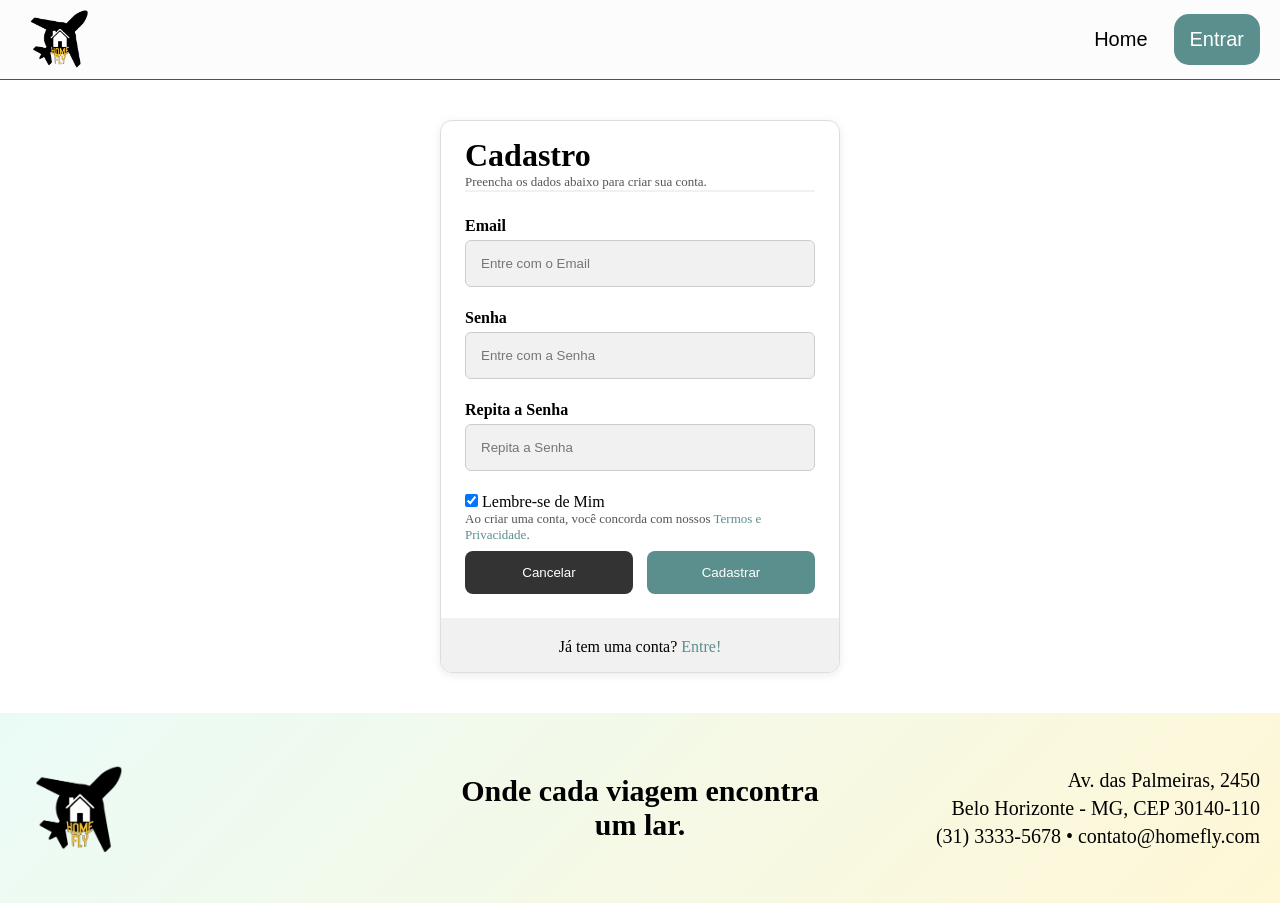
<file: FrontEnd/Cadastro.html>
<!DOCTYPE html>
<html lang="pt">
    <head>
        <meta charset="UTF-8">
        <meta name="viewport" content="width=device-width, initial-scale=1.0">
        <title>Cadastro</title>
        <link rel="stylesheet" href="css/padrao.css">
        <link rel="stylesheet" href="css/cadastro.css">
    </head>
    <body>     
        <header class="header">
            
            <nav class="navHeader">
                <div class="navHeader-logo">
                   <img src="img/logo.png" alt="Logo"> 
                </div>
                
                <div class="navHeader-links">
                    <a href="Landing.html" class="navHeader-link"> Home </a>
                    <a href="Login.html" class="navHeader-link caixa"> Entrar </a>
                </div>
            </nav>

        </header>

        <main class="content">

            <form action="action_page.php" method="post">

                <div class="container">
                    <h1>Cadastro</h1>
                    <p>Preencha os dados abaixo para criar sua conta.</p>
                    <hr>

                    <label for="email"><b>Email</b></label>
                    <input type="text" placeholder="Entre com o Email" name="email" required>

                    <label for="psw"><b>Senha</b></label>
                    <input type="password" placeholder="Entre com a Senha" name="psw" required>

                    <label for="psw-repeat"><b>Repita a Senha</b></label>
                    <input type="password" placeholder="Repita a Senha" name="psw-repeat" required>

                    <label>
                        <input type="checkbox" checked="checked" name="remember"> Lembre-se de Mim
                    </label>

                    <p>Ao criar uma conta, você concorda com nossos <a href="#">Termos e Privacidade</a>.</p>

                    <div class="clearfix">
                        <button type="button" class="cancelbtn">Cancelar</button>
                        <button type="submit" class="signupbtn">Cadastrar</button>
                    </div>
                </div>

                <div class="container" style="background-color:#f1f1f1">
                    <span class="psw">Já tem uma conta? <a href="Login.html">Entre!</a></span>
                </div>

            </form>
        </main>

       <footer class="footer">

            <div class="footerContent">

                <div class="footer-sobre">
                    <img src="img/logo.png" alt="Logo" class="footer-logo">
                </div>

                <div class="footer-slogan">
                    <p>Onde cada viagem encontra um lar.</p>
                </div>

                <div class="footer-info">
                    <div class="footer-endereco">
                        <p>Av. das Palmeiras, 2450</p>
                        <p>Belo Horizonte - MG, CEP 30140-110</p>
                        <p>(31) 3333-5678 • contato@homefly.com</p>
                    </div>
                </div>

            </div>
            
        </footer>
    </body>

</html>
</file>
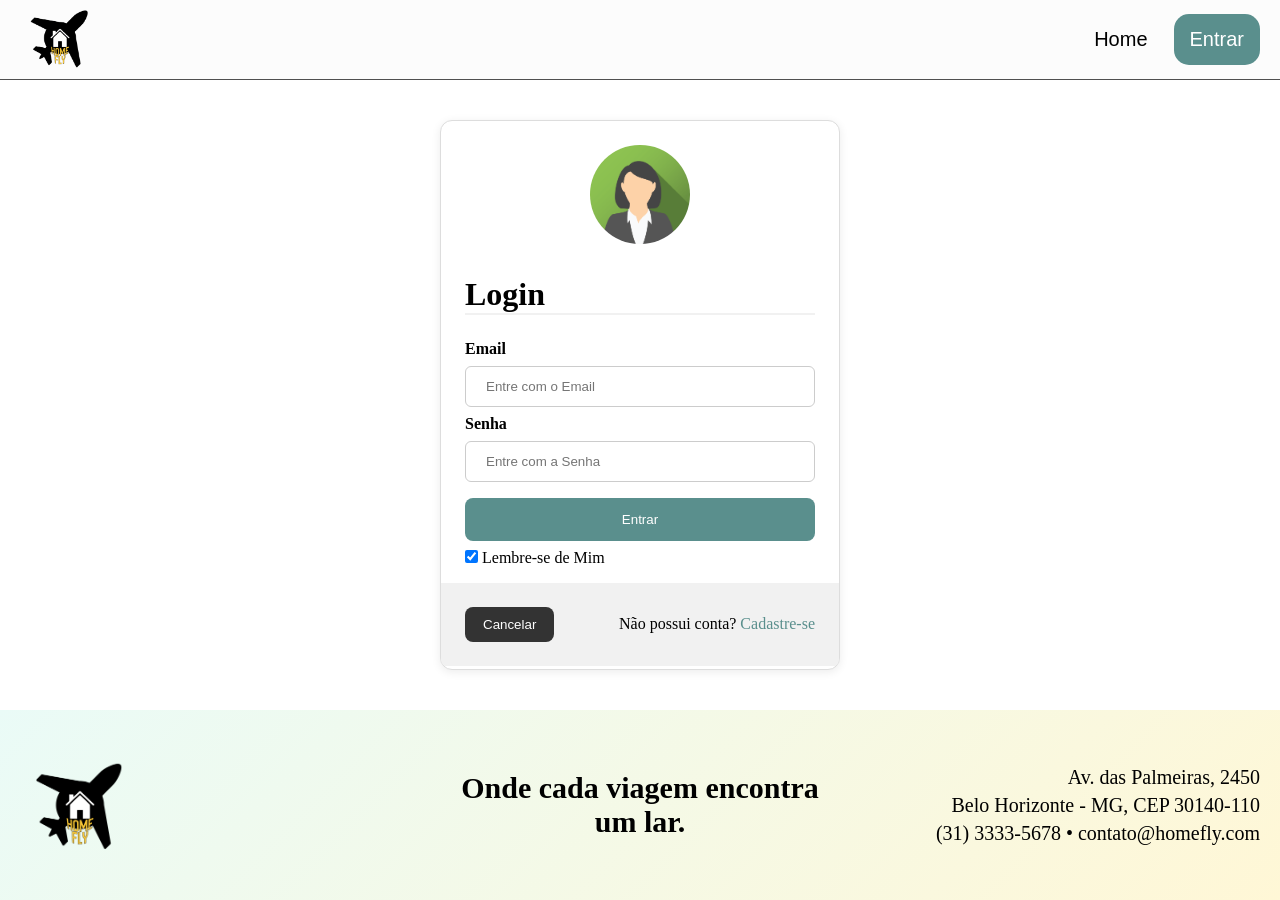
<file: FrontEnd/Login.html>
<!DOCTYPE html>
<html lang="pt">
    <head>
        <meta charset="UTF-8">
        <meta name="viewport" content="width=device-width, initial-scale=1.0">
        <title>Login</title>
        <link rel="stylesheet" href="css/padrao.css">
        <link rel="stylesheet" href="css/login.css">
    </head>
    <body>    

        <header class="header">

            <nav class="navHeader">
                <div class="navHeader-logo">
                   <img src="img/logo.png" alt="Logo"> 
                </div>
                
                <div class="navHeader-links">
                    <a href="Landing.html" class="navHeader-link"> Home </a>
                    <a href="Login.html" class="navHeader-link caixa"> Entrar </a>
                </div>
            </nav>
            
        </header>
            
        <main class="content">

            <form action="action_page.php" method="post">

                <div class="imgcontainer">
                    <img src="img/img_avatar2.png" alt="Avatar" class="avatar">
                </div>

                <div class="container">

                    <h1>Login</h1>
                    <hr>

                    <label for="uname"><b>Email</b></label>
                    <input type="text" placeholder="Entre com o Email" name="uname" required>

                    <label for="psw"><b> Senha </b></label>
                    <input type="password" placeholder="Entre com a Senha" name="psw" required>

                    <button type="submit"> Entrar </button>
                    
                    <label>
                        <input type="checkbox" checked="checked" name="remember"> Lembre-se de Mim
                    </label>
                </div>

                <div class="container" style="background-color:#f1f1f1">
                    <button type="button" class="cancelbtn">Cancelar</button>
                    <span class="psw">Não possui conta? <a href="Cadastro.html">Cadastre-se</a></span>
                </div>
            
            </form>

        </main>

        <footer class="footer">

            <div class="footerContent">

                <div class="footer-sobre">
                    <img src="img/logo.png" alt="Logo" class="footer-logo">
                </div>

                <div class="footer-slogan">
                    <p>Onde cada viagem encontra um lar.</p>
                </div>

                <div class="footer-info">
                    <div class="footer-endereco">
                        <p>Av. das Palmeiras, 2450</p>
                        <p>Belo Horizonte - MG, CEP 30140-110</p>
                        <p>(31) 3333-5678 • contato@homefly.com</p>
                    </div>
                </div>

            </div>
            
        </footer>
    </body>

</html>
</file>
<file: FrontEnd/css/padrao.css>
*{
    margin: 0px;
    padding: 0px;
    box-sizing: border-box;
}
    
html,
body{
    height: auto;
}

body{
    min-height: 100vh;
    display: flex;
    flex-direction: column;
}

.header{
    width: 100%;
    height: 80px;
    background: black; 
}

.content{
    flex: 1;
    padding: 0 2vw;
}

.navHeader {
    height: 80px;
    background-color: #fcfcfc;

    display: flex;
    align-items: center;
    justify-content: space-between;
    padding: 0 20px;

    border-bottom: 1px solid rgb(80, 80, 80);
}

.navHeader-logo img{
    height: 100px;
}

.navHeader-links{
    display: flex;
    gap: 10px;
}

.navHeader-link {
    display: block;
    color: #000000;

    text-align: center;
    padding: 14px 16px;
    text-decoration: none;

    font-family: "Inter", sans-serif;
    font-size: 20px;
    font-weight: 500;

    display: inline-block;
    transition: transform 0.3s ease;
}

.navHeader-link:hover {
    transform: scale(1.3);
}

.navHeader-link.caixa {
    background-color: #5A8F8D;
    color: rgb(255, 255, 255);
    border-radius: 15px;
}

.footer{
    width: 100%;
    min-height: 150px;
    background: linear-gradient(135deg,#EAFBF7 0%,#FFF7D6 100%);
    padding: 20px;
}

.footerContent{
    height: 100%;
    display: flex;
    align-items: center;
    justify-content: space-between;
    gap: 20px;
}

.footer-sobre{
    display: flex;
    align-items: center;
    gap: 15px;
    flex: 1;
}

.footer-logo{
    height: 150px; 
}

.footer-slogan{
    flex: 1;
    text-align: center;
    font-size: 30px;
    font-weight: bold;
}

.footer-info{
    flex: 1;
    display: flex;
    flex-direction: column;
    align-items: flex-end;
    gap: 10px;
}

.footer-endereco{
    text-align: right;
    font-size: 20px;
    line-height: 1.4;
}

@media (max-width: 500px){

    .footer-slogan{
        font-size: 20px;
    }
    .footer-endereco{
        font-size: 10px;
    }

}
</file>
<file: FrontEnd/css/cadastro.css>
#container{
    max-width: 450px;
    margin: 60px auto;

    display: flex;
    flex-direction: column;
    gap: 20px;
}

main.content{
  display: flex;
  justify-content: center;
  padding: 40px 2vw;
}

form {
  max-width: 400px;
  width: 100%;
  border: 1px solid #ddd;
  border-radius: 12px;
  overflow: hidden;
  background-color: #fff;
  box-shadow: 0 2px 10px rgba(0,0,0,0.08);
}

/* Full-width input fields */
input[type=text], input[type=password] {
  width: 100%;
  padding: 15px;
  margin: 5px 0 22px 0;
  display: inline-block;
  border: 1px solid #ccc;
  border-radius: 6px;
  background: #f1f1f1;
  box-sizing: border-box;
}

input[type=text]:focus, input[type=password]:focus {
  background-color: #fff;
  border-color: #5A8F8D;
  outline: none;
}

hr {
  border: 1px solid #f1f1f1;
  margin-bottom: 25px;
}

/* Set a style for all buttons */
button {
  background-color: #5A8F8D;
  color: white;
  padding: 14px 20px;
  margin: 8px 0;
  border: none;
  border-radius: 8px;
  cursor: pointer;
  width: 100%;
}

button:hover {
  opacity: 0.85;
}

/* Extra styles for the cancel button, mesmo cinza escuro do login */
.cancelbtn {
  padding: 14px 20px;
  background-color: #333;
}

/* Float cancel and signup buttons and add an equal width */
.cancelbtn, .signupbtn {
  float: left;
  width: 48%;
}

.signupbtn{
  float: right;
}

/* Add padding to container elements */
.container {
  padding: 16px 24px;
}

.container p{
  font-size: 13px;
  color: #555;
}

.container a{
  color: #5A8F8D;
  text-decoration: none;
}

.container a:hover{
  text-decoration: underline;
}

/* Clear floats */
.clearfix::after {
  content: "";
  clear: both;
  display: table;
}

span.psw {
  display: block;
  text-align: center;
  padding-top: 4px;
}

/* Change styles for cancel button and signup button on extra small screens */
@media screen and (max-width: 300px) {
  .cancelbtn, .signupbtn {
    width: 100%;
    float: none;
  }
}
</file>
<file: FrontEnd/css/login.css>
#container{
    max-width: 450px;
    margin: 60px auto;

    display: flex;
    flex-direction: column;
    gap: 20px;
}

main.content{
  display: flex;
  justify-content: center;
  padding: 40px 2vw;
}

/* Bordered form */
form {
  max-width: 400px;
  width: 100%;
  border: 1px solid #ddd;
  border-radius: 12px;
  overflow: hidden; 
  background-color: #fff;
  box-shadow: 0 2px 10px rgba(0,0,0,0.08);
}

/* Full-width inputs */
input[type=text], input[type=password] {
  width: 100%;
  padding: 12px 20px;
  margin: 8px 0;
  display: inline-block;
  border: 1px solid #ccc;
  border-radius: 6px;
  box-sizing: border-box;
}

input[type=text]:focus, input[type=password]:focus {
  border-color: #5A8F8D;
  outline: none;
}

hr {
  border: 1px solid #f1f1f1;
  margin-bottom: 25px;
}

/* Set a style for all buttons */
button {
  background-color: #5A8F8D;
  color: white;
  padding: 14px 20px;
  margin: 8px 0;
  border: none;
  border-radius: 8px;
  cursor: pointer;
  width: 100%;
}

/* Add a hover effect for buttons */
button:hover {
  opacity: 0.85;
}

/* Extra style for the cancel button, agora usando o cinza escuro do header */
.cancelbtn {
  width: auto;
  padding: 10px 18px;
  background-color: #333;
  border-radius: 8px;
}

/* Center the avatar image inside this container */
.imgcontainer {
  text-align: center;
  margin: 24px 0 12px 0;
}

/* Avatar image */
img.avatar {
  width: 25%;
  border-radius: 50%;
}

/* Add padding to containers */
.container {
  padding: 16px 24px;
}

/* The "Forgot password" text */
span.psw {
  float: right;
  padding-top: 16px;
}

span.psw a{
  color: #5A8F8D;
  text-decoration: none;
}

span.psw a:hover{
  text-decoration: underline;
}

/* Change styles for span and cancel button on extra small screens */
@media screen and (max-width: 300px) {
  span.psw {
    display: block;
    float: none;
  }
  .cancelbtn {
    width: 100%;
  }
}
</file>
